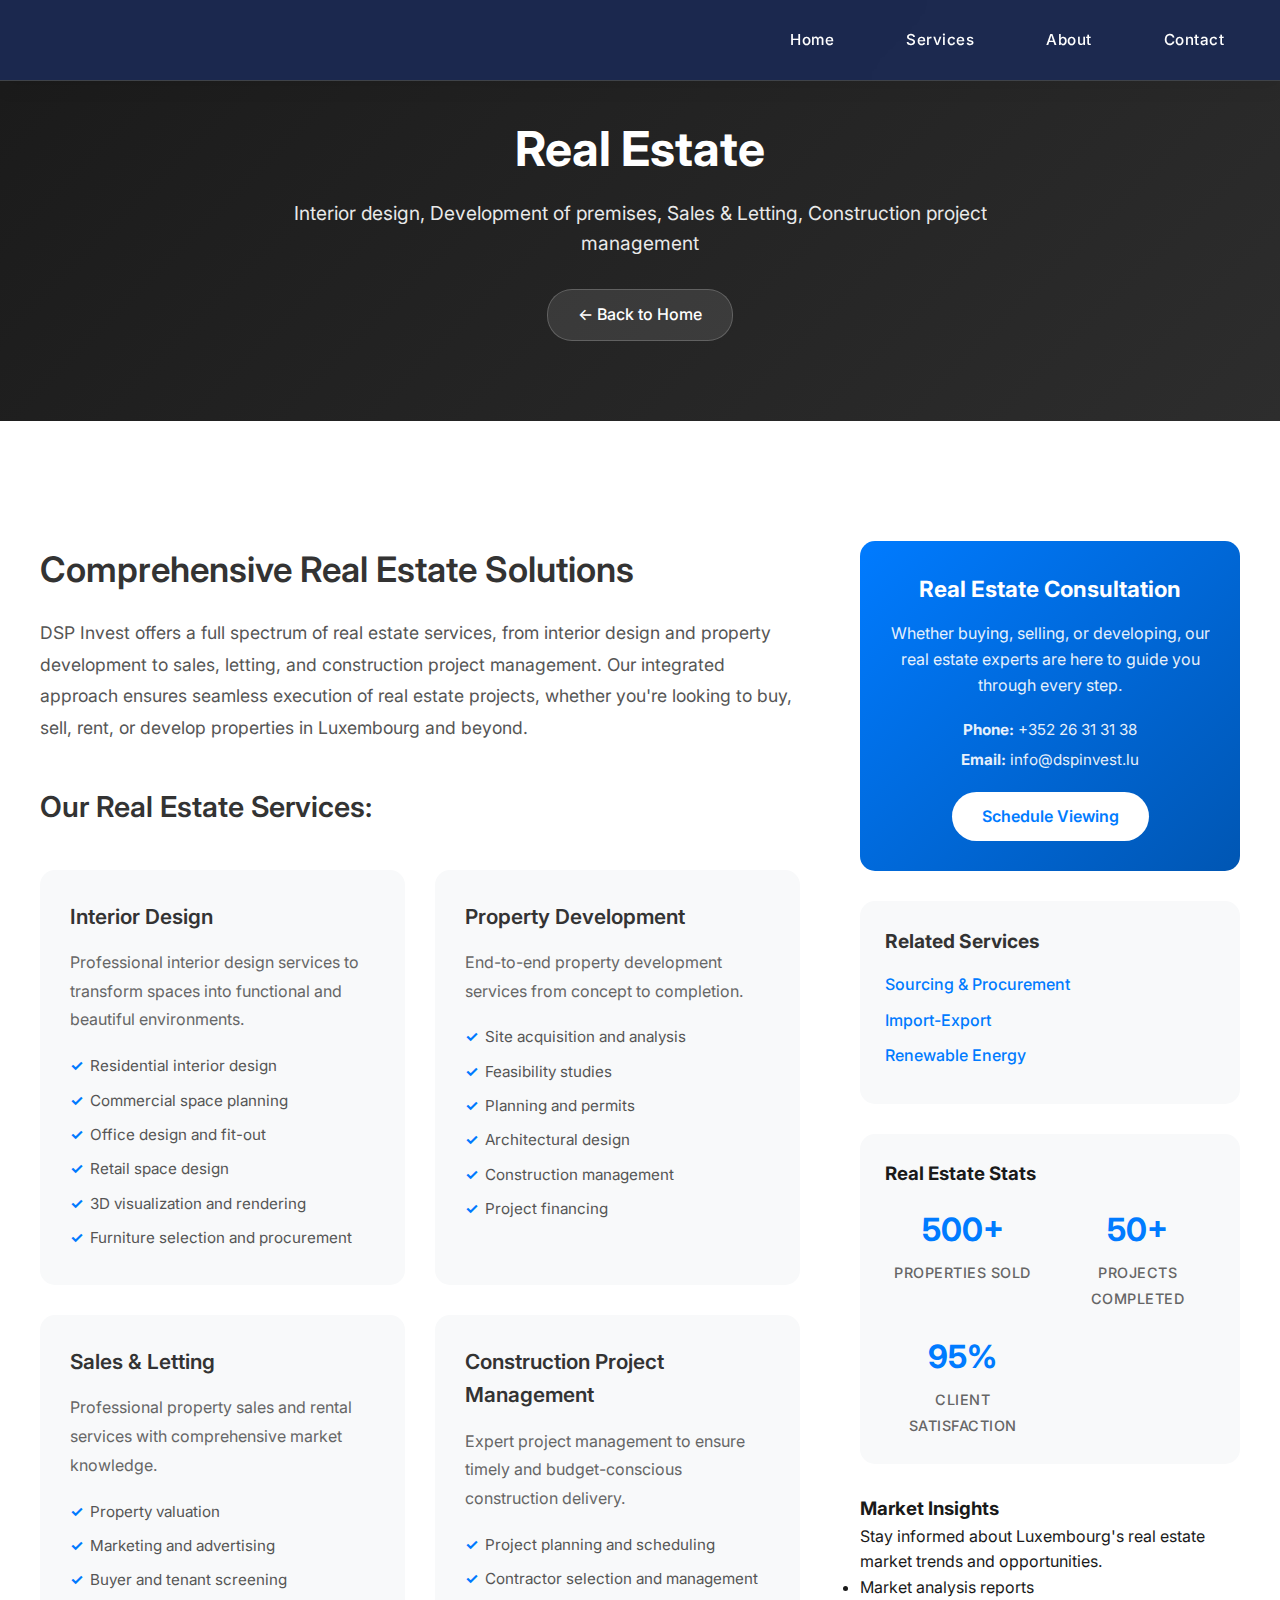
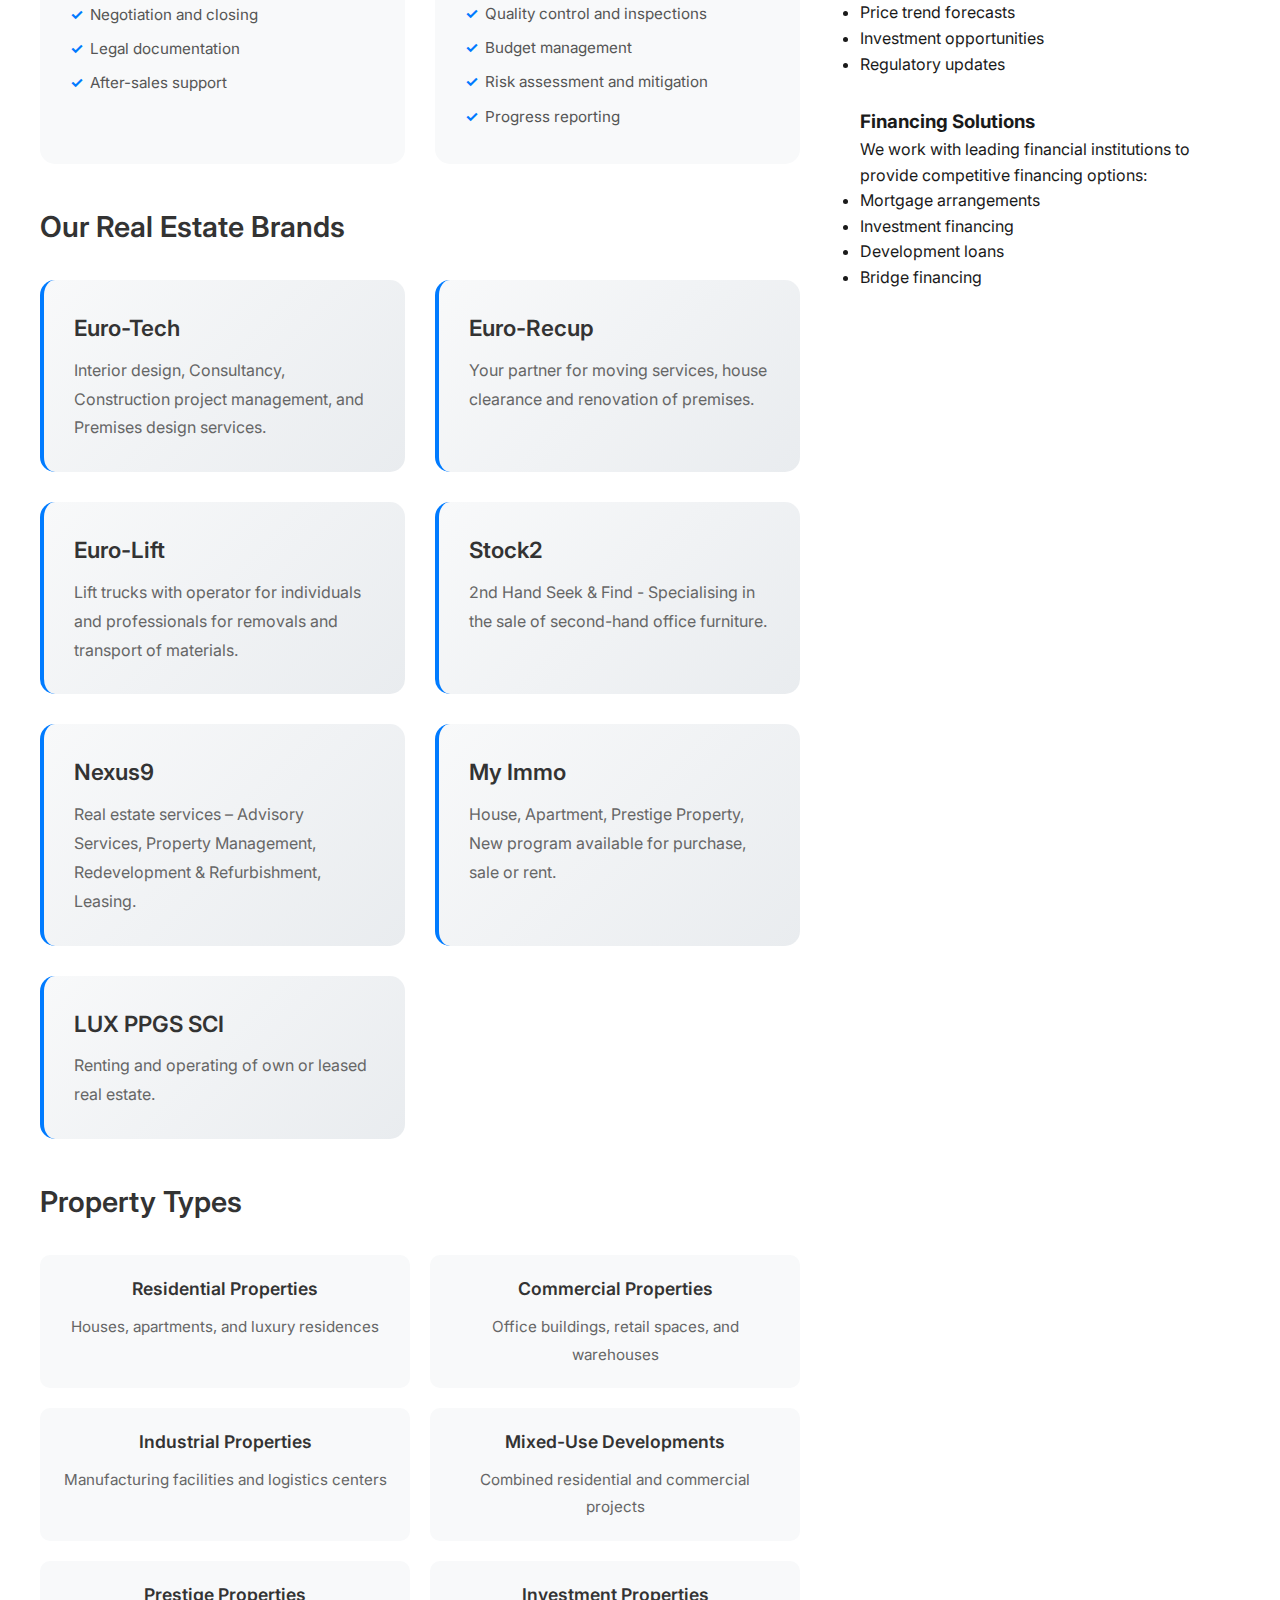
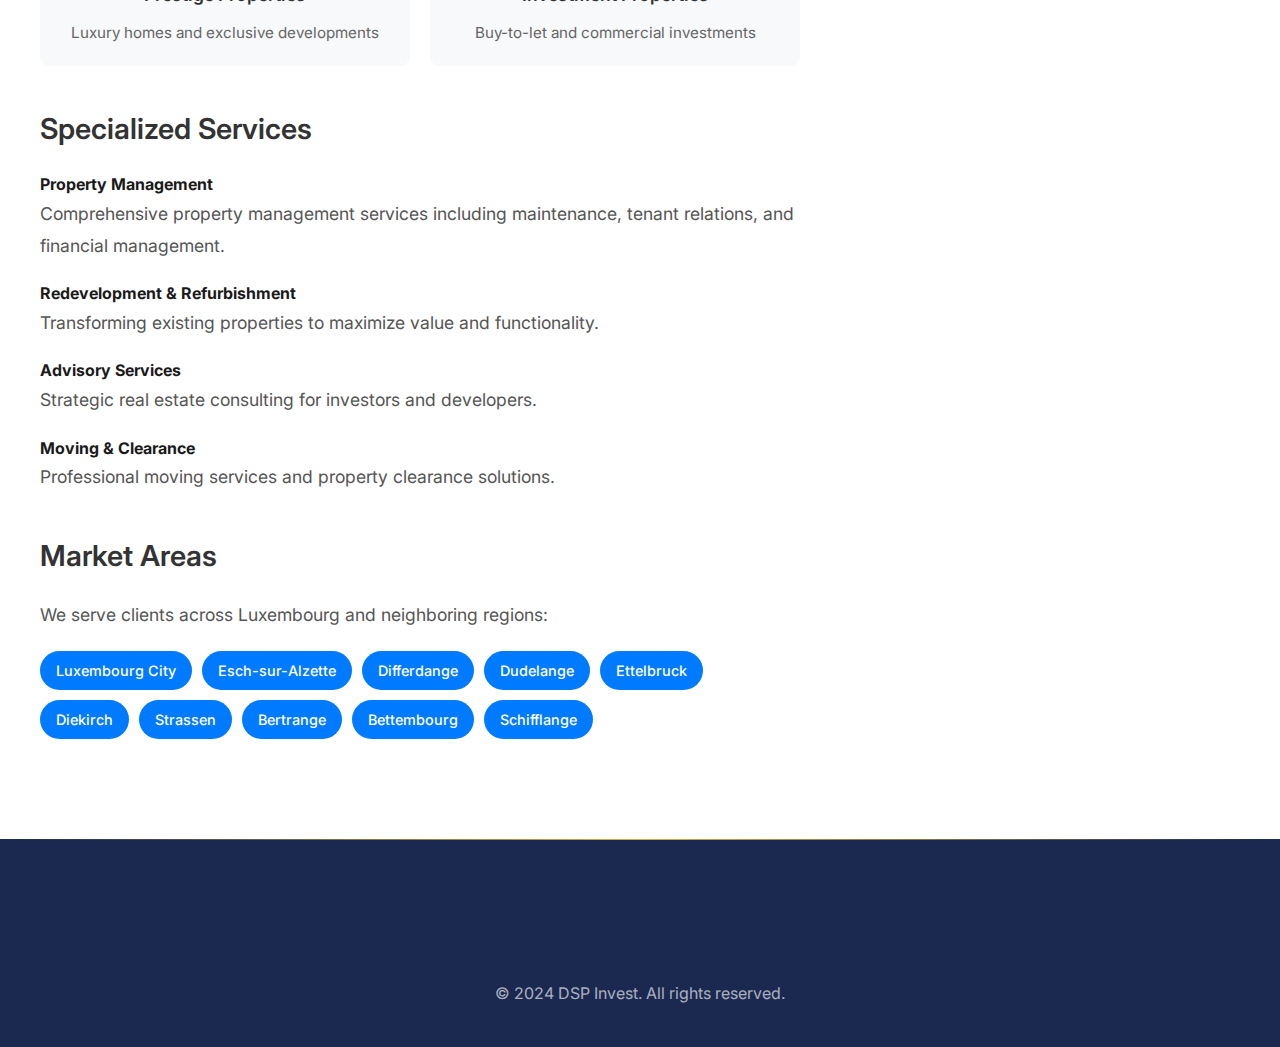
<file: pages/real-estate.html>
<!DOCTYPE html>
<html lang="en">
<head>
    <meta charset="UTF-8">
    <meta name="viewport" content="width=device-width, initial-scale=1.0">
    <title>Real Estate - DSP Invest</title>
    <link rel="stylesheet" href="../css/style.css">
    <link rel="preconnect" href="https://fonts.googleapis.com">
    <link rel="preconnect" href="https://fonts.gstatic.com" crossorigin>
    <link href="https://fonts.googleapis.com/css2?family=Inter:wght@300;400;500;600;700&display=swap" rel="stylesheet">
</head>
<body>
    <!-- Header -->
    <header class="header">
        <nav class="nav">
            <div class="nav-container">
                <div class="nav-logo">
                    <a href="../index.html">
                        <img src="../assets/images/log1.png" alt="DSP Invest Logo" class="logo">
                    </a>
                </div>
                <div class="nav-menu" id="nav-menu">
                    <a href="../index.html" class="nav-link">Home</a>
                    <a href="../index.html#services" class="nav-link">Services</a>
                    <a href="../index.html#about" class="nav-link">About</a>
                    <a href="../index.html#contact" class="nav-link">Contact</a>
                </div>
                <div class="nav-toggle" id="nav-toggle">
                    <span></span>
                    <span></span>
                    <span></span>
                </div>
            </div>
        </nav>
    </header>

    <!-- Hero Section -->
    <section class="page-hero">
        <div class="container">
            <div class="page-hero-content">
                <h1 class="page-title">Real Estate</h1>
                <p class="page-subtitle">Interior design, Development of premises, Sales & Letting, Construction project management</p>
                <a href="../index.html" class="btn-back">← Back to Home</a>
            </div>
        </div>
    </section>

    <!-- Content Section -->
    <section class="page-content">
        <div class="container">
            <div class="content-grid">
                <div class="content-main">
                    <h2>Comprehensive Real Estate Solutions</h2>
                    <p>
                        DSP Invest offers a full spectrum of real estate services, from interior design and property development 
                        to sales, letting, and construction project management. Our integrated approach ensures seamless execution 
                        of real estate projects, whether you're looking to buy, sell, rent, or develop properties in Luxembourg 
                        and beyond.
                    </p>

                    <h3>Our Real Estate Services:</h3>
                    <div class="service-categories">
                        <div class="category-item">
                            <h4>Interior Design</h4>
                            <p>Professional interior design services to transform spaces into functional and beautiful environments.</p>
                            <ul>
                                <li>Residential interior design</li>
                                <li>Commercial space planning</li>
                                <li>Office design and fit-out</li>
                                <li>Retail space design</li>
                                <li>3D visualization and rendering</li>
                                <li>Furniture selection and procurement</li>
                            </ul>
                        </div>

                        <div class="category-item">
                            <h4>Property Development</h4>
                            <p>End-to-end property development services from concept to completion.</p>
                            <ul>
                                <li>Site acquisition and analysis</li>
                                <li>Feasibility studies</li>
                                <li>Planning and permits</li>
                                <li>Architectural design</li>
                                <li>Construction management</li>
                                <li>Project financing</li>
                            </ul>
                        </div>

                        <div class="category-item">
                            <h4>Sales & Letting</h4>
                            <p>Professional property sales and rental services with comprehensive market knowledge.</p>
                            <ul>
                                <li>Property valuation</li>
                                <li>Marketing and advertising</li>
                                <li>Buyer and tenant screening</li>
                                <li>Negotiation and closing</li>
                                <li>Legal documentation</li>
                                <li>After-sales support</li>
                            </ul>
                        </div>

                        <div class="category-item">
                            <h4>Construction Project Management</h4>
                            <p>Expert project management to ensure timely and budget-conscious construction delivery.</p>
                            <ul>
                                <li>Project planning and scheduling</li>
                                <li>Contractor selection and management</li>
                                <li>Quality control and inspections</li>
                                <li>Budget management</li>
                                <li>Risk assessment and mitigation</li>
                                <li>Progress reporting</li>
                            </ul>
                        </div>
                    </div>

                    <h3>Our Real Estate Brands</h3>
                    <div class="realestate-brands">
                        <div class="brand-highlight">
                            <h4>Euro-Tech</h4>
                            <p>Interior design, Consultancy, Construction project management, and Premises design services.</p>
                        </div>
                        <div class="brand-highlight">
                            <h4>Euro-Recup</h4>
                            <p>Your partner for moving services, house clearance and renovation of premises.</p>
                        </div>
                        <div class="brand-highlight">
                            <h4>Euro-Lift</h4>
                            <p>Lift trucks with operator for individuals and professionals for removals and transport of materials.</p>
                        </div>
                        <div class="brand-highlight">
                            <h4>Stock2</h4>
                            <p>2nd Hand Seek & Find - Specialising in the sale of second-hand office furniture.</p>
                        </div>
                        <div class="brand-highlight">
                            <h4>Nexus9</h4>
                            <p>Real estate services – Advisory Services, Property Management, Redevelopment & Refurbishment, Leasing.</p>
                        </div>
                        <div class="brand-highlight">
                            <h4>My Immo</h4>
                            <p>House, Apartment, Prestige Property, New program available for purchase, sale or rent.</p>
                        </div>
                        <div class="brand-highlight">
                            <h4>LUX PPGS SCI</h4>
                            <p>Renting and operating of own or leased real estate.</p>
                        </div>
                    </div>

                    <h3>Property Types</h3>
                    <div class="property-types">
                        <div class="property-type">
                            <h4>Residential Properties</h4>
                            <p>Houses, apartments, and luxury residences</p>
                        </div>
                        <div class="property-type">
                            <h4>Commercial Properties</h4>
                            <p>Office buildings, retail spaces, and warehouses</p>
                        </div>
                        <div class="property-type">
                            <h4>Industrial Properties</h4>
                            <p>Manufacturing facilities and logistics centers</p>
                        </div>
                        <div class="property-type">
                            <h4>Mixed-Use Developments</h4>
                            <p>Combined residential and commercial projects</p>
                        </div>
                        <div class="property-type">
                            <h4>Prestige Properties</h4>
                            <p>Luxury homes and exclusive developments</p>
                        </div>
                        <div class="property-type">
                            <h4>Investment Properties</h4>
                            <p>Buy-to-let and commercial investments</p>
                        </div>
                    </div>

                    <h3>Specialized Services</h3>
                    <div class="specialized-services">
                        <div class="service-item">
                            <h4>Property Management</h4>
                            <p>Comprehensive property management services including maintenance, tenant relations, and financial management.</p>
                        </div>
                        <div class="service-item">
                            <h4>Redevelopment & Refurbishment</h4>
                            <p>Transforming existing properties to maximize value and functionality.</p>
                        </div>
                        <div class="service-item">
                            <h4>Advisory Services</h4>
                            <p>Strategic real estate consulting for investors and developers.</p>
                        </div>
                        <div class="service-item">
                            <h4>Moving & Clearance</h4>
                            <p>Professional moving services and property clearance solutions.</p>
                        </div>
                    </div>

                    <h3>Market Areas</h3>
                    <p>We serve clients across Luxembourg and neighboring regions:</p>
                    <div class="market-areas">
                        <span class="area-tag">Luxembourg City</span>
                        <span class="area-tag">Esch-sur-Alzette</span>
                        <span class="area-tag">Differdange</span>
                        <span class="area-tag">Dudelange</span>
                        <span class="area-tag">Ettelbruck</span>
                        <span class="area-tag">Diekirch</span>
                        <span class="area-tag">Strassen</span>
                        <span class="area-tag">Bertrange</span>
                        <span class="area-tag">Bettembourg</span>
                        <span class="area-tag">Schifflange</span>
                    </div>
                </div>

                <div class="content-sidebar">
                    <div class="contact-card">
                        <h3>Real Estate Consultation</h3>
                        <p>Whether buying, selling, or developing, our real estate experts are here to guide you through every step.</p>
                        <div class="contact-info">
                            <p><strong>Phone:</strong> +352 26 31 31 38</p>
                            <p><strong>Email:</strong> info@dspinvest.lu</p>
                        </div>
                        <a href="../index.html#contact" class="btn-contact">Schedule Viewing</a>
                    </div>

                    <div class="related-services">
                        <h3>Related Services</h3>
                        <ul>
                            <li><a href="sourcing.html">Sourcing & Procurement</a></li>
                            <li><a href="wholesale-partner-import-export.html">Import-Export</a></li>
                            <li><a href="renewable-energy.html">Renewable Energy</a></li>
                        </ul>
                    </div>

                    <div class="realestate-stats">
                        <h3>Real Estate Stats</h3>
                        <div class="impact-stats">
                            <div class="stat-item">
                                <span class="stat-number">500+</span>
                                <span class="stat-label">Properties Sold</span>
                            </div>
                            <div class="stat-item">
                                <span class="stat-number">50+</span>
                                <span class="stat-label">Projects Completed</span>
                            </div>
                            <div class="stat-item">
                                <span class="stat-number">95%</span>
                                <span class="stat-label">Client Satisfaction</span>
                            </div>
                        </div>
                    </div>

                    <div class="market-insights">
                        <h3>Market Insights</h3>
                        <p>Stay informed about Luxembourg's real estate market trends and opportunities.</p>
                        <ul>
                            <li>Market analysis reports</li>
                            <li>Price trend forecasts</li>
                            <li>Investment opportunities</li>
                            <li>Regulatory updates</li>
                        </ul>
                    </div>

                    <div class="financing-info">
                        <h3>Financing Solutions</h3>
                        <p>We work with leading financial institutions to provide competitive financing options:</p>
                        <ul>
                            <li>Mortgage arrangements</li>
                            <li>Investment financing</li>
                            <li>Development loans</li>
                            <li>Bridge financing</li>
                        </ul>
                    </div>
                </div>
            </div>
        </div>
    </section>

    <!-- Footer -->
    <footer class="footer">
        <div class="container">
            <div class="footer-content">
                <img src="../assets/images/log1.png" alt="DSP Invest Logo" class="footer-logo">
                <p>&copy; 2024 DSP Invest. All rights reserved.</p>
            </div>
        </div>
    </footer>

    <script src="../js/script.js"></script>
</body>
</html>
</file>
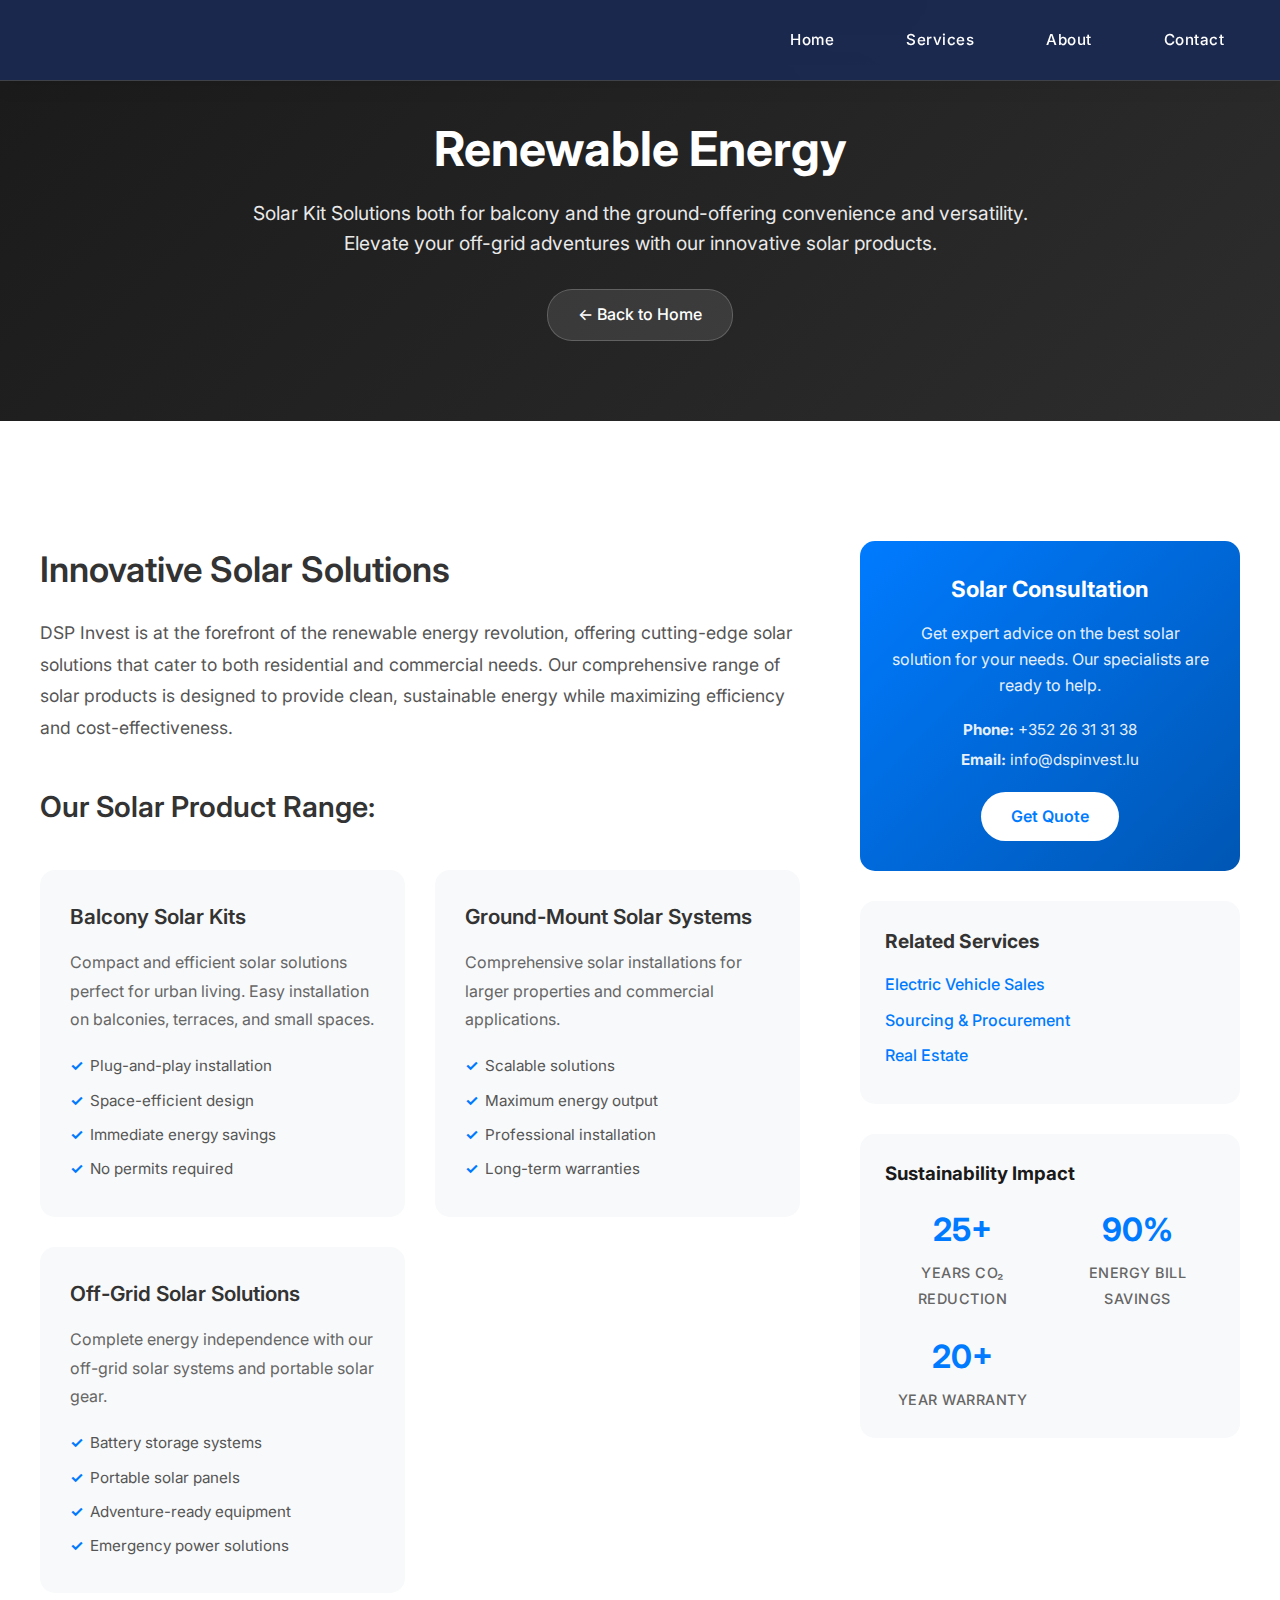
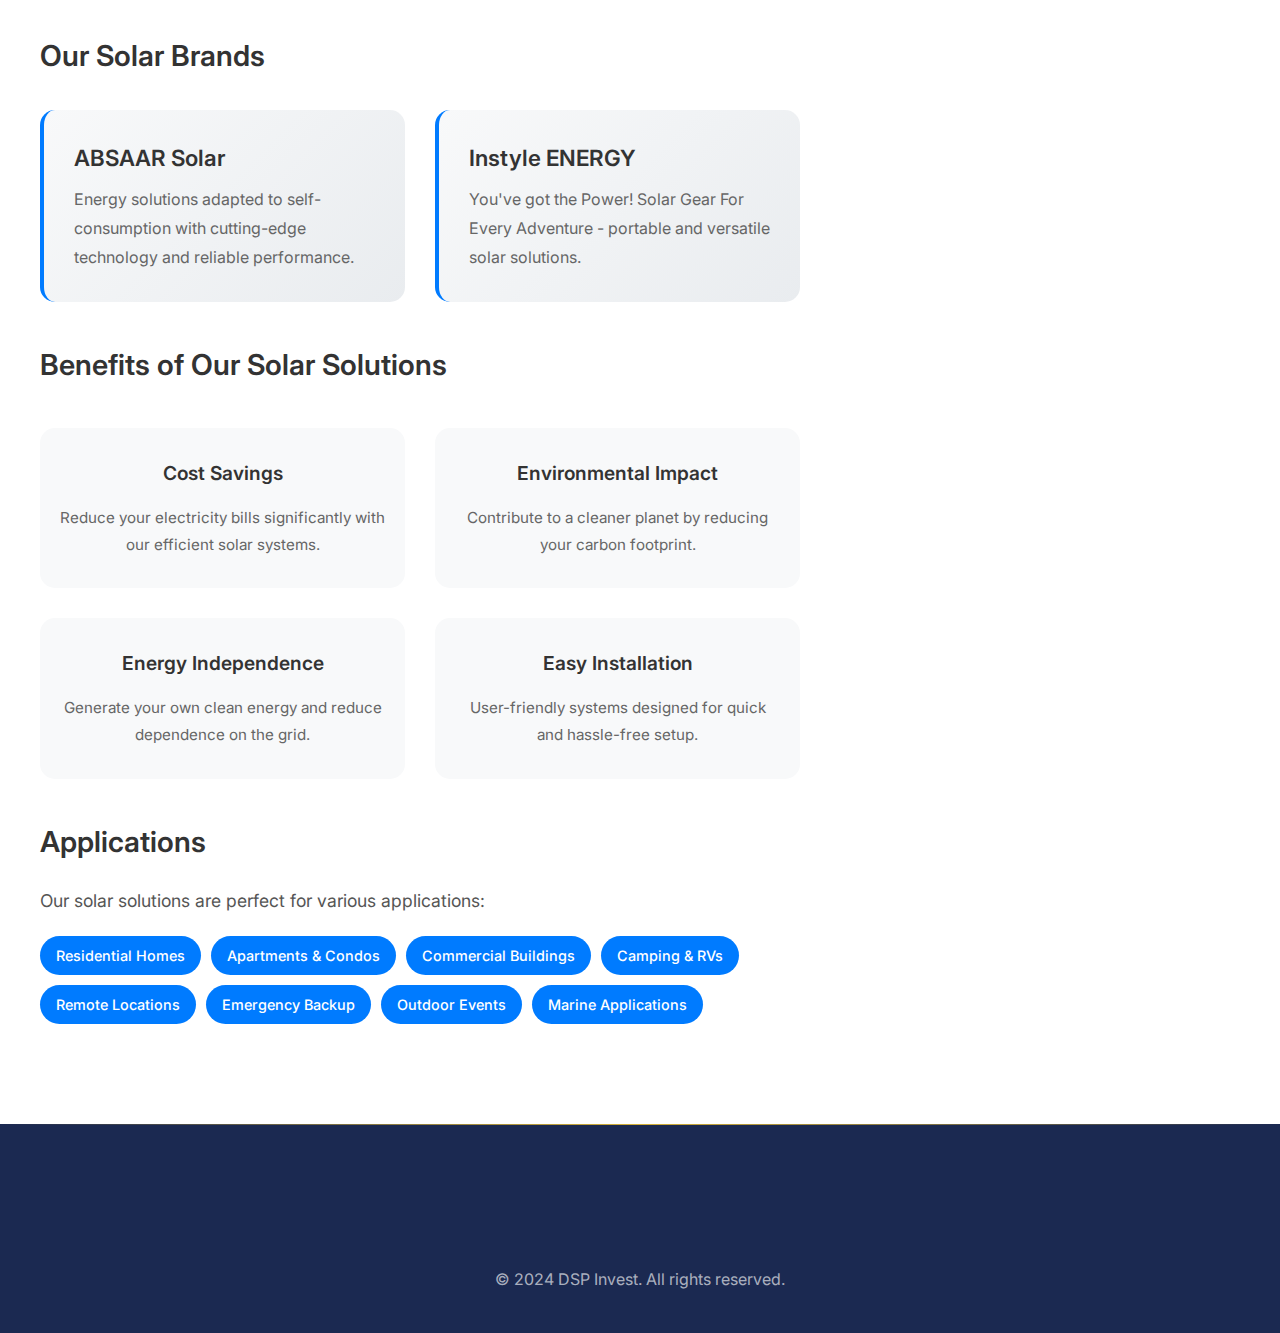
<file: pages/renewable-energy.html>
<!DOCTYPE html>
<html lang="en">
<head>
    <meta charset="UTF-8">
    <meta name="viewport" content="width=device-width, initial-scale=1.0">
    <title>Renewable Energy - DSP Invest</title>
    <link rel="stylesheet" href="../css/style.css">
    <link rel="preconnect" href="https://fonts.googleapis.com">
    <link rel="preconnect" href="https://fonts.gstatic.com" crossorigin>
    <link href="https://fonts.googleapis.com/css2?family=Inter:wght@300;400;500;600;700&display=swap" rel="stylesheet">
</head>
<body>
    <!-- Header -->
    <header class="header">
        <nav class="nav">
            <div class="nav-container">
                <div class="nav-logo">
                    <a href="../index.html">
                        <img src="../assets/images/log1.png" alt="DSP Invest Logo" class="logo">
                    </a>
                </div>
                <div class="nav-menu" id="nav-menu">
                    <a href="../index.html" class="nav-link">Home</a>
                    <a href="../index.html#services" class="nav-link">Services</a>
                    <a href="../index.html#about" class="nav-link">About</a>
                    <a href="../index.html#contact" class="nav-link">Contact</a>
                </div>
                <div class="nav-toggle" id="nav-toggle">
                    <span></span>
                    <span></span>
                    <span></span>
                </div>
            </div>
        </nav>
    </header>

    <!-- Hero Section -->
    <section class="page-hero">
        <div class="container">
            <div class="page-hero-content">
                <h1 class="page-title">Renewable Energy</h1>
                <p class="page-subtitle">Solar Kit Solutions both for balcony and the ground-offering convenience and versatility. Elevate your off-grid adventures with our innovative solar products.</p>
                <a href="../index.html" class="btn-back">← Back to Home</a>
            </div>
        </div>
    </section>

    <!-- Content Section -->
    <section class="page-content">
        <div class="container">
            <div class="content-grid">
                <div class="content-main">
                    <h2>Innovative Solar Solutions</h2>
                    <p>
                        DSP Invest is at the forefront of the renewable energy revolution, offering cutting-edge solar solutions 
                        that cater to both residential and commercial needs. Our comprehensive range of solar products is designed 
                        to provide clean, sustainable energy while maximizing efficiency and cost-effectiveness.
                    </p>

                    <h3>Our Solar Product Range:</h3>
                    <div class="product-categories">
                        <div class="category-item">
                            <h4>Balcony Solar Kits</h4>
                            <p>Compact and efficient solar solutions perfect for urban living. Easy installation on balconies, terraces, and small spaces.</p>
                            <ul>
                                <li>Plug-and-play installation</li>
                                <li>Space-efficient design</li>
                                <li>Immediate energy savings</li>
                                <li>No permits required</li>
                            </ul>
                        </div>

                        <div class="category-item">
                            <h4>Ground-Mount Solar Systems</h4>
                            <p>Comprehensive solar installations for larger properties and commercial applications.</p>
                            <ul>
                                <li>Scalable solutions</li>
                                <li>Maximum energy output</li>
                                <li>Professional installation</li>
                                <li>Long-term warranties</li>
                            </ul>
                        </div>

                        <div class="category-item">
                            <h4>Off-Grid Solar Solutions</h4>
                            <p>Complete energy independence with our off-grid solar systems and portable solar gear.</p>
                            <ul>
                                <li>Battery storage systems</li>
                                <li>Portable solar panels</li>
                                <li>Adventure-ready equipment</li>
                                <li>Emergency power solutions</li>
                            </ul>
                        </div>
                    </div>

                    <h3>Our Solar Brands</h3>
                    <div class="solar-brands">
                        <div class="brand-highlight">
                            <h4>ABSAAR Solar</h4>
                            <p>Energy solutions adapted to self-consumption with cutting-edge technology and reliable performance.</p>
                        </div>
                        <div class="brand-highlight">
                            <h4>Instyle ENERGY</h4>
                            <p>You've got the Power! Solar Gear For Every Adventure - portable and versatile solar solutions.</p>
                        </div>
                    </div>

                    <h3>Benefits of Our Solar Solutions</h3>
                    <div class="benefits-grid">
                        <div class="benefit-item">
                            <h4>Cost Savings</h4>
                            <p>Reduce your electricity bills significantly with our efficient solar systems.</p>
                        </div>
                        <div class="benefit-item">
                            <h4>Environmental Impact</h4>
                            <p>Contribute to a cleaner planet by reducing your carbon footprint.</p>
                        </div>
                        <div class="benefit-item">
                            <h4>Energy Independence</h4>
                            <p>Generate your own clean energy and reduce dependence on the grid.</p>
                        </div>
                        <div class="benefit-item">
                            <h4>Easy Installation</h4>
                            <p>User-friendly systems designed for quick and hassle-free setup.</p>
                        </div>
                    </div>

                    <h3>Applications</h3>
                    <p>Our solar solutions are perfect for various applications:</p>
                    <div class="applications-list">
                        <span class="application-tag">Residential Homes</span>
                        <span class="application-tag">Apartments & Condos</span>
                        <span class="application-tag">Commercial Buildings</span>
                        <span class="application-tag">Camping & RVs</span>
                        <span class="application-tag">Remote Locations</span>
                        <span class="application-tag">Emergency Backup</span>
                        <span class="application-tag">Outdoor Events</span>
                        <span class="application-tag">Marine Applications</span>
                    </div>
                </div>

                <div class="content-sidebar">
                    <div class="contact-card">
                        <h3>Solar Consultation</h3>
                        <p>Get expert advice on the best solar solution for your needs. Our specialists are ready to help.</p>
                        <div class="contact-info">
                            <p><strong>Phone:</strong> +352 26 31 31 38</p>
                            <p><strong>Email:</strong> info@dspinvest.lu</p>
                        </div>
                        <a href="../index.html#contact" class="btn-contact">Get Quote</a>
                    </div>

                    <div class="related-services">
                        <h3>Related Services</h3>
                        <ul>
                            <li><a href="electric-vehicle-sales.html">Electric Vehicle Sales</a></li>
                            <li><a href="sourcing.html">Sourcing & Procurement</a></li>
                            <li><a href="real-estate.html">Real Estate</a></li>
                        </ul>
                    </div>

                    <div class="sustainability-info">
                        <h3>Sustainability Impact</h3>
                        <div class="impact-stats">
                            <div class="stat-item">
                                <span class="stat-number">25+</span>
                                <span class="stat-label">Years CO₂ Reduction</span>
                            </div>
                            <div class="stat-item">
                                <span class="stat-number">90%</span>
                                <span class="stat-label">Energy Bill Savings</span>
                            </div>
                            <div class="stat-item">
                                <span class="stat-number">20+</span>
                                <span class="stat-label">Year Warranty</span>
                            </div>
                        </div>
                    </div>
                </div>
            </div>
        </div>
    </section>

    <!-- Footer -->
    <footer class="footer">
        <div class="container">
            <div class="footer-content">
                <img src="../assets/images/log1.png" alt="DSP Invest Logo" class="footer-logo">
                <p>&copy; 2024 DSP Invest. All rights reserved.</p>
            </div>
        </div>
    </footer>

    <script src="../js/script.js"></script>
</body>
</html>
</file>
<file: css/style.css>
/* Reset and Base Styles */
* {
    margin: 0;
    padding: 0;
    box-sizing: border-box;
}

html {
    scroll-behavior: smooth;
}

body {
    font-family: 'Inter', -apple-system, BlinkMacSystemFont, 'Segoe UI', Roboto, Oxygen, Ubuntu, Cantarell, sans-serif;
    line-height: 1.6;
    color: #1a1a1a;
    overflow-x: hidden;
    background: #ffffff;
}

.container {
    max-width: 1400px;
    margin: 0 auto;
    padding: 0 40px;
}

/* Professional Investment Company Color Palette */
:root {
    --primary-gold: #D4AF37;
    --primary-navy: #1B2951;
    --secondary-navy: #2C3E50;
    --accent-blue: #3498DB;
    --text-dark: #1a1a1a;
    --text-light: #6c757d;
    --background-light: #f8f9fa;
    --background-white: #ffffff;
    --border-light: #e9ecef;
    --shadow-light: rgba(0, 0, 0, 0.08);
    --shadow-medium: rgba(0, 0, 0, 0.15);
    --gradient-primary: linear-gradient(135deg, var(--primary-navy) 0%, var(--secondary-navy) 100%);
    --gradient-gold: linear-gradient(135deg, #D4AF37 0%, #B8941F 100%);
}

/* Header Styles */
.header {
    position: fixed;
    top: 0;
    left: 0;
    width: 100%;
    background: rgba(27, 41, 81, 0.95);
    backdrop-filter: blur(20px);
    z-index: 1000;
    transition: all 0.3s ease;
    border-bottom: 1px solid rgba(212, 175, 55, 0.2);
    box-shadow: 0 4px 20px var(--shadow-light);
}

.nav-container {
    max-width: 1400px;
    margin: 0 auto;
    padding: 0 40px;
    display: flex;
    justify-content: space-between;
    align-items: center;
    height: 80px;
}

.logo {
    height: 45px;
    width: auto;
    filter: brightness(1.1);
    transition: transform 0.3s ease;
}

.logo:hover {
    transform: scale(1.05);
}

.nav-menu {
    display: flex;
    gap: 40px;
    align-items: center;
}

.nav-link {
    color: white;
    text-decoration: none;
    font-weight: 500;
    font-size: 0.95rem;
    letter-spacing: 0.5px;
    transition: all 0.3s ease;
    position: relative;
    padding: 8px 16px;
    border-radius: 6px;
}

.nav-link:hover {
    color: var(--primary-gold);
    background: rgba(212, 175, 55, 0.1);
}

.nav-link::after {
    content: '';
    position: absolute;
    bottom: -2px;
    left: 50%;
    width: 0;
    height: 2px;
    background: var(--gradient-gold);
    transition: all 0.3s ease;
    transform: translateX(-50%);
}

.nav-link:hover::after {
    width: 80%;
}

.nav-toggle {
    display: none;
    flex-direction: column;
    cursor: pointer;
    padding: 8px;
    border-radius: 4px;
    transition: background 0.3s ease;
}

.nav-toggle:hover {
    background: rgba(212, 175, 55, 0.1);
}

.nav-toggle span {
    width: 25px;
    height: 3px;
    background: white;
    margin: 3px 0;
    transition: 0.3s;
    border-radius: 2px;
}

/* Hero Section */
.hero {
    position: relative;
    height: 100vh;
    overflow: hidden;
    display: flex;
    align-items: center;
    justify-content: center;
    
}

.hero-video {
    position: absolute;
    top: 0;
    left: 0;
    width: 100%;
    height: 100%;
    z-index: -2;
}

.hero-video video {
    width: 100%;
    height: 100%;
    object-fit: cover;
    opacity: 0.3;
}

.video-overlay {
    position: absolute;
    top: 0;
    left: 0;
    width: 100%;
    height: 100%;
    background: linear-gradient(135deg, 
        rgba(27, 41, 81, 0.8) 0%, 
        rgba(44, 62, 80, 0.7) 50%, 
        rgba(27, 41, 81, 0.9) 100%);
    z-index: -1;
}

.hero-content {
    text-align: center;
    color: white;
    max-width: 900px;
    padding: 0 40px;
    z-index: 1;
}

.hero-subtitle {
    font-size: 1.1rem;
    font-weight: 400;
    margin-bottom: 20px;
    letter-spacing: 3px;
    text-transform: uppercase;
    opacity: 0.9;
    color: rgba(255, 255, 255, 0.8);
}

.highlight {
    color: var(--primary-gold);
    font-weight: 600;
    text-shadow: 0 0 20px rgba(212, 175, 55, 0.3);
}

.hero-title {
    font-size: 4.5rem;
    font-weight: 700;
    margin-bottom: 30px;
    letter-spacing: 4px;
    background: linear-gradient(135deg, #ffffff 0%, var(--primary-gold) 100%);
    -webkit-background-clip: text;
    -webkit-text-fill-color: transparent;
    background-clip: text;
    text-shadow: 0 4px 20px rgba(0, 0, 0, 0.3);
    line-height: 1.1;
}

.hero-description {
    font-size: 1.2rem;
    line-height: 1.8;
    max-width: 700px;
    margin: 0 auto;
    opacity: 0.9;
    font-weight: 300;
    color: rgba(255, 255, 255, 0.9);
    text-shadow: 0 2px 10px rgba(0, 0, 0, 0.3);
}

/* Section Styles */
section {
    padding: 100px 0;
}

.section-title {
    font-size: 2.8rem;
    font-weight: 700;
    margin-bottom: 25px;
    text-align: center;
    color: var(--text-dark);
    letter-spacing: -0.5px;
    line-height: 1.2;
}

.section-title.white {
    color: white;
}

.section-subtitle {
    font-size: 1.4rem;
    font-weight: 400;
    margin-bottom: 20px;
    text-align: center;
    color: var(--primary-gold);
    letter-spacing: 0.5px;
    text-transform: uppercase;
    font-size: 0.95rem;
}

/* Welcome Section */
.welcome-section {
    background: linear-gradient(135deg, var(--background-white) 0%, var(--background-light) 100%);
    position: relative;
    overflow: hidden;
}

.welcome-section::before {
    content: '';
    position: absolute;
    top: 0;
    left: 0;
    right: 0;
    height: 1px;
    background: linear-gradient(90deg, transparent 0%, var(--primary-gold) 50%, transparent 100%);
}

.welcome-section::after {
    content: '';
    position: absolute;
    top: 50%;
    left: -50%;
    width: 200%;
    height: 200%;
    background: radial-gradient(circle, rgba(212, 175, 55, 0.03) 0%, transparent 70%);
    transform: translateY(-50%);
    z-index: 0;
}

.welcome-header {
    text-align: center;
    margin-bottom: 80px;
    position: relative;
    z-index: 1;
}

.welcome-badge {
    display: inline-block;
    padding: 12px 24px;
    background: var(--gradient-gold);
    color: var(--primary-navy);
    font-size: 0.9rem;
    font-weight: 600;
    text-transform: uppercase;
    letter-spacing: 1px;
    border-radius: 30px;
    margin-bottom: 20px;
    box-shadow: 0 4px 15px rgba(212, 175, 55, 0.3);
}

.section-description {
    font-size: 1.3rem;
    color: var(--text-light);
    font-weight: 400;
    margin-top: 15px;
    max-width: 600px;
    margin-left: auto;
    margin-right: auto;
}

.welcome-main {
    display: grid;
    grid-template-columns: 2fr 1fr;
    gap: 80px;
    align-items: start;
    margin-top: 60px;
    position: relative;
    z-index: 1;
}

.welcome-intro {
    margin-bottom: 50px;
}

.welcome-subtitle {
    font-size: 1.8rem;
    font-weight: 600;
    color: var(--primary-navy);
    margin-bottom: 25px;
    position: relative;
}

.welcome-subtitle::after {
    content: '';
    position: absolute;
    bottom: -10px;
    left: 0;
    width: 60px;
    height: 3px;
    background: var(--gradient-gold);
    border-radius: 2px;
}

.welcome-description {
    font-size: 1.2rem;
    line-height: 1.9;
    color: var(--text-light);
    font-weight: 400;
    margin-bottom: 30px;
}

.welcome-features {
    display: flex;
    flex-direction: column;
    gap: 30px;
}

.feature-item {
    display: flex;
    align-items: flex-start;
    gap: 20px;
    padding: 25px;
    background: var(--background-white);
    border-radius: 15px;
    box-shadow: 0 5px 20px var(--shadow-light);
    border: 1px solid var(--border-light);
    transition: all 0.3s ease;
}

.feature-item:hover {
    transform: translateY(-5px);
    box-shadow: 0 15px 35px var(--shadow-medium);
    border-color: var(--primary-gold);
}

.feature-icon {
    flex-shrink: 0;
    width: 50px;
    height: 50px;
    display: flex;
    align-items: center;
    justify-content: center;
    background: rgba(212, 175, 55, 0.1);
    border-radius: 12px;
    transition: all 0.3s ease;
}

.feature-item:hover .feature-icon {
    background: var(--gradient-gold);
    transform: scale(1.1);
}

.feature-item:hover .feature-icon svg path {
    stroke: white;
}

.feature-content h4 {
    font-size: 1.3rem;
    font-weight: 600;
    color: var(--text-dark);
    margin-bottom: 8px;
}

.feature-content p {
    font-size: 1rem;
    line-height: 1.6;
    color: var(--text-light);
    margin: 0;
}

.welcome-highlight {
    position: sticky;
    top: 120px;
}

.highlight-card {
    background: var(--background-white);
    border-radius: 25px;
    overflow: hidden;
    box-shadow: 0 15px 40px var(--shadow-medium);
    border: 1px solid var(--border-light);
    transition: all 0.4s ease;
}

.highlight-card:hover {
    transform: translateY(-10px);
    box-shadow: 0 25px 50px rgba(0, 0, 0, 0.15);
}

.highlight-image {
    position: relative;
    overflow: hidden;
}

.highlight-image img {
    width: 100%;
    height: 250px;
    object-fit: cover;
    transition: transform 0.4s ease;
}

.highlight-card:hover .highlight-image img {
    transform: scale(1.05);
}

.image-overlay {
    position: absolute;
    top: 15px;
    right: 15px;
    background: rgba(27, 41, 81, 0.9);
    color: white;
    padding: 8px 16px;
    border-radius: 20px;
    font-size: 0.85rem;
    font-weight: 500;
    backdrop-filter: blur(10px);
}

.highlight-content {
    padding: 30px;
}

.highlight-quote {
    font-size: 1.2rem;
    font-style: italic;
    color: var(--text-dark);
    line-height: 1.6;
    margin-bottom: 15px;
    position: relative;
    padding-left: 20px;
}

.highlight-quote::before {
    content: '"';
    position: absolute;
    left: 0;
    top: -5px;
    font-size: 2rem;
    color: var(--primary-gold);
    font-weight: bold;
}

.highlight-author {
    display: block;
    font-size: 0.95rem;
    color: var(--text-light);
    font-weight: 500;
    margin-bottom: 25px;
}

.highlight-stats {
    display: grid;
    grid-template-columns: repeat(3, 1fr);
    gap: 15px;
    padding-top: 20px;
    border-top: 1px solid var(--border-light);
}

.stat {
    text-align: center;
}

.stat-number {
    display: block;
    font-size: 1.5rem;
    font-weight: 700;
    color: var(--primary-gold);
    margin-bottom: 5px;
}

.stat-label {
    font-size: 0.8rem;
    color: var(--text-light);
    text-transform: uppercase;
    letter-spacing: 0.5px;
}

/* Responsive Design for Welcome Section */
@media (max-width: 1024px) {
    .welcome-main {
        grid-template-columns: 1fr;
        gap: 60px;
    }
    
    .welcome-highlight {
        position: relative;
        top: auto;
        max-width: 500px;
        margin: 0 auto;
    }
}

@media (max-width: 768px) {
    .welcome-header {
        margin-bottom: 60px;
    }
    
    .welcome-badge {
        font-size: 0.8rem;
        padding: 10px 20px;
    }
    
    .section-description {
        font-size: 1.1rem;
    }
    
    .welcome-subtitle {
        font-size: 1.5rem;
    }
    
    .welcome-description {
        font-size: 1.1rem;
    }
    
    .feature-item {
        padding: 20px;
    }
    
    .highlight-stats {
        grid-template-columns: 1fr;
        gap: 10px;
    }
}

@media (max-width: 480px) {
    .welcome-section {
        padding: 60px 0;
    }
    
    .welcome-main {
        gap: 40px;
    }
    
    .feature-item {
        flex-direction: column;
        text-align: center;
    }
    
    .highlight-card {
        margin: 0 -20px;
    }
}

/* Our Offer Section */
.offer-section {
    background: var(--gradient-primary);
    color: white;
    position: relative;
    overflow: hidden;
}

.offer-section::before {
    content: '';
    position: absolute;
    top: 0;
    left: 0;
    right: 0;
    bottom: 0;
    background: url('data:image/svg+xml,<svg xmlns="http://www.w3.org/2000/svg" viewBox="0 0 100 100"><defs><pattern id="grain" width="100" height="100" patternUnits="userSpaceOnUse"><circle cx="25" cy="25" r="1" fill="rgba(255,255,255,0.02)"/><circle cx="75" cy="75" r="1" fill="rgba(255,255,255,0.02)"/><circle cx="50" cy="10" r="1" fill="rgba(255,255,255,0.02)"/><circle cx="10" cy="60" r="1" fill="rgba(255,255,255,0.02)"/><circle cx="90" cy="40" r="1" fill="rgba(255,255,255,0.02)"/></pattern></defs><rect width="100" height="100" fill="url(%23grain)"/></svg>');
    opacity: 0.3;
    z-index: 0;
}

.offer-section .container {
    position: relative;
    z-index: 1;
}

.offer-description {
    font-size: 1.2rem;
    line-height: 1.8;
    text-align: center;
    max-width: 1000px;
    margin: 0 auto 80px;
    opacity: 0.95;
    font-weight: 300;
    color: rgba(255, 255, 255, 0.9);
}

.services-grid {
    display: grid;
    grid-template-columns: repeat(auto-fit, minmax(380px, 1fr));
    gap: 40px;
    margin-top: 60px;
}

.service-card {
    background: rgba(255, 255, 255, 0.08);
    backdrop-filter: blur(20px);
    padding: 45px 35px;
    border-radius: 20px;
    text-align: center;
    transition: all 0.4s ease;
    border: 1px solid rgba(212, 175, 55, 0.2);
    position: relative;
    overflow: hidden;
}

.service-card::before {
    content: '';
    position: absolute;
    top: 0;
    left: 0;
    right: 0;
    height: 3px;
    background: var(--gradient-gold);
    transform: scaleX(0);
    transition: transform 0.4s ease;
}

.service-card:hover::before {
    transform: scaleX(1);
}

.service-card:hover {
    transform: translateY(-15px);
    box-shadow: 0 25px 50px rgba(0, 0, 0, 0.4);
    background: rgba(255, 255, 255, 0.12);
    border-color: var(--primary-gold);
}

.service-card h3 {
    font-size: 1.5rem;
    font-weight: 600;
    margin-bottom: 20px;
    color: white;
    line-height: 1.3;
}

.service-card p {
    font-size: 1.05rem;
    line-height: 1.7;
    margin-bottom: 30px;
    opacity: 0.9;
    color: rgba(255, 255, 255, 0.85);
}

.btn-details {
    display: inline-block;
    padding: 14px 35px;
    background: var(--gradient-gold);
    color: var(--primary-navy);
    text-decoration: none;
    border-radius: 30px;
    font-weight: 600;
    transition: all 0.3s ease;
    text-transform: uppercase;
    letter-spacing: 1px;
    font-size: 0.9rem;
    box-shadow: 0 8px 20px rgba(212, 175, 55, 0.3);
}

.btn-details:hover {
    background: linear-gradient(135deg, #B8941F 0%, #D4AF37 100%);
    transform: translateY(-3px);
    box-shadow: 0 12px 25px rgba(212, 175, 55, 0.4);
    color: white;
}

/* About Section */
.about-section {
    background: var(--background-light);
    position: relative;
}

.about-section::before {
    content: '';
    position: absolute;
    top: 0;
    left: 0;
    right: 0;
    height: 1px;
    background: linear-gradient(90deg, transparent 0%, var(--primary-gold) 50%, transparent 100%);
}

.about-grid {
    display: grid;
    grid-template-columns: 1fr 1fr;
    gap: 80px;
    margin-top: 60px;
    align-items: center;
}

.about-text p {
    font-size: 1.15rem;
    line-height: 1.8;
    color: var(--text-light);
    margin-bottom: 25px;
    font-weight: 400;
}

.about-image {
    width: 100%;
    border-radius: 20px;
    margin-top: 30px;
    box-shadow: 0 15px 40px var(--shadow-medium);
    transition: transform 0.3s ease;
}

.about-image:hover {
    transform: translateY(-8px);
}

/* Promise Section */
.promise-section {
    background: var(--background-white);
    position: relative;
}

.promise-section::before {
    content: '';
    position: absolute;
    top: 0;
    left: 0;
    right: 0;
    height: 1px;
    background: linear-gradient(90deg, transparent 0%, var(--primary-gold) 50%, transparent 100%);
}

.promise-section p {
    font-size: 1.2rem;
    line-height: 1.8;
    color: var(--text-light);
    max-width: 1000px;
    margin: 0 auto 30px;
    text-align: center;
    font-weight: 400;
}

/* Brands Section */
.brands-section {
    background: var(--background-light);
    position: relative;
}

.brands-section::before {
    content: '';
    position: absolute;
    top: 0;
    left: 0;
    right: 0;
    height: 1px;
    background: linear-gradient(90deg, transparent 0%, var(--primary-gold) 50%, transparent 100%);
}

.brands-description {
    font-size: 1.2rem;
    line-height: 1.8;
    color: var(--text-light);
    text-align: center;
    max-width: 1000px;
    margin: 0 auto 80px;
    font-weight: 400;
}

.brands-grid {
    display: grid;
    grid-template-columns: repeat(auto-fit, minmax(320px, 1fr));
    gap: 50px;
    margin-top: 60px;
}

.brand-item {
    text-align: center;
    padding: 40px 30px;
    border-radius: 20px;
    transition: all 0.4s ease;
    background: var(--background-white);
    border: 1px solid var(--border-light);
    box-shadow: 0 8px 25px var(--shadow-light);
    position: relative;
    overflow: hidden;
}

.brand-item::before {
    content: '';
    position: absolute;
    top: 0;
    left: 0;
    right: 0;
    height: 3px;
    background: var(--gradient-gold);
    transform: scaleX(0);
    transition: transform 0.4s ease;
}

.brand-item:hover::before {
    transform: scaleX(1);
}

.brand-item:hover {
    transform: translateY(-10px);
    box-shadow: 0 20px 40px var(--shadow-medium);
    border-color: var(--primary-gold);
}

.brand-item img {
    width: 100%;
    max-width: 180px;
    height: 90px;
    object-fit: contain;
    margin-bottom: 25px;
    transition: transform 0.3s ease;
}

.brand-item:hover img {
    transform: scale(1.05);
}

.brand-item h4 {
    font-size: 1.3rem;
    font-weight: 600;
    margin-bottom: 12px;
    color: var(--text-dark);
}

.brand-item p {
    font-size: 1rem;
    color: var(--text-light);
    line-height: 1.6;
    font-weight: 400;
}

/* Customers Section */
.customers-section {
    background: var(--background-white);
    position: relative;
}

.customers-section::before {
    content: '';
    position: absolute;
    top: 0;
    left: 0;
    right: 0;
    height: 1px;
    background: linear-gradient(90deg, transparent 0%, var(--primary-gold) 50%, transparent 100%);
}

.customers-section p {
    font-size: 1.2rem;
    line-height: 1.8;
    color: var(--text-light);
    text-align: center;
    max-width: 1000px;
    margin: 0 auto 80px;
    font-weight: 400;
}

.customers-grid {
    display: grid;
    grid-template-columns: repeat(auto-fit, minmax(220px, 1fr));
    gap: 40px;
    margin-top: 60px;
}

.customers-grid img {
    width: 100%;
    height: 90px;
    object-fit: contain;
    background: var(--background-white);
    padding: 20px;
    border-radius: 15px;
    transition: all 0.3s ease;
    border: 1px solid var(--border-light);
    box-shadow: 0 5px 15px var(--shadow-light);
}

.customers-grid img:hover {
    transform: translateY(-5px) scale(1.02);
    box-shadow: 0 15px 30px var(--shadow-medium);
    border-color: var(--primary-gold);
}

.view-all-container {
    text-align: center;
    margin-top: 60px;
}

.btn-view-all {
    display: inline-block;
    padding: 16px 45px;
    background: var(--gradient-gold);
    color: var(--primary-navy);
    text-decoration: none;
    border-radius: 30px;
    font-weight: 600;
    transition: all 0.3s ease;
    text-transform: uppercase;
    letter-spacing: 1px;
    font-size: 0.95rem;
    box-shadow: 0 8px 20px rgba(212, 175, 55, 0.3);
}

.btn-view-all:hover {
    background: linear-gradient(135deg, #B8941F 0%, #D4AF37 100%);
    transform: translateY(-3px);
    box-shadow: 0 12px 25px rgba(212, 175, 55, 0.4);
    color: white;
}

/* Contact Section */
.contact-section {
    background: var(--gradient-primary);
    color: white;
    position: relative;
    overflow: hidden;
}

.contact-section::before {
    content: '';
    position: absolute;
    top: 0;
    left: 0;
    right: 0;
    bottom: 0;
    background: url('data:image/svg+xml,<svg xmlns="http://www.w3.org/2000/svg" viewBox="0 0 100 100"><defs><pattern id="grain" width="100" height="100" patternUnits="userSpaceOnUse"><circle cx="25" cy="25" r="1" fill="rgba(255,255,255,0.02)"/><circle cx="75" cy="75" r="1" fill="rgba(255,255,255,0.02)"/><circle cx="50" cy="10" r="1" fill="rgba(255,255,255,0.02)"/><circle cx="10" cy="60" r="1" fill="rgba(255,255,255,0.02)"/><circle cx="90" cy="40" r="1" fill="rgba(255,255,255,0.02)"/></pattern></defs><rect width="100" height="100" fill="url(%23grain)"/></svg>');
    opacity: 0.3;
    z-index: 0;
}

.contact-section .container {
    position: relative;
    z-index: 1;
}

.contact-grid {
    display: grid;
    grid-template-columns: repeat(auto-fit, minmax(350px, 1fr));
    gap: 50px;
    margin-top: 60px;
}

.contact-item {
    text-align: center;
    padding: 50px 40px;
    background: rgba(255, 255, 255, 0.08);
    backdrop-filter: blur(20px);
    border-radius: 20px;
    border: 1px solid rgba(212, 175, 55, 0.2);
    transition: all 0.3s ease;
}

.contact-item:hover {
    transform: translateY(-8px);
    background: rgba(255, 255, 255, 0.12);
    border-color: var(--primary-gold);
    box-shadow: 0 20px 40px rgba(0, 0, 0, 0.3);
}

.contact-item h3 {
    font-size: 1.4rem;
    font-weight: 600;
    margin-bottom: 20px;
    color: var(--primary-gold);
    text-transform: uppercase;
    letter-spacing: 1px;
}

.contact-item p {
    font-size: 1.1rem;
    line-height: 1.7;
    color: rgba(255, 255, 255, 0.9);
    font-weight: 400;
}

/* Footer */
.footer {
    background: var(--primary-navy);
    color: white;
    padding: 60px 0 40px;
    position: relative;
}

.footer::before {
    content: '';
    position: absolute;
    top: 0;
    left: 0;
    right: 0;
    height: 1px;
    background: linear-gradient(90deg, transparent 0%, var(--primary-gold) 50%, transparent 100%);
}

.footer-content {
    text-align: center;
}

.footer-logo {
    height: 50px;
    margin-bottom: 25px;
    filter: brightness(1.1);
    transition: transform 0.3s ease;
}

.footer-logo:hover {
    transform: scale(1.05);
}

.footer p {
    font-size: 1rem;
    opacity: 0.8;
    color: rgba(255, 255, 255, 0.8);
    font-weight: 400;
}

/* Responsive Design */
@media (max-width: 768px) {
    .nav-menu {
        position: fixed;
        top: 70px;
        left: -100%;
        width: 100%;
        height: calc(100vh - 70px);
        background: rgba(0, 0, 0, 0.95);
        flex-direction: column;
        justify-content: center;
        align-items: center;
        transition: left 0.3s ease;
    }

    .nav-menu.active {
        left: 0;
    }

    .nav-toggle {
        display: flex;
    }

    .hero-title {
        font-size: 2.5rem;
    }

    .hero-subtitle {
        font-size: 1rem;
    }

    .hero-description {
        font-size: 1rem;
    }

    .section-title {
        font-size: 2rem;
    }

    .welcome-content {
        grid-template-columns: 1fr;
        gap: 40px;
    }

    .about-grid {
        grid-template-columns: 1fr;
        gap: 40px;
    }

    .services-grid {
        grid-template-columns: 1fr;
    }

    .brands-grid {
        grid-template-columns: repeat(auto-fit, minmax(250px, 1fr));
    }

    .customers-grid {
        grid-template-columns: repeat(auto-fit, minmax(150px, 1fr));
    }

    .contact-grid {
        grid-template-columns: 1fr;
    }

    section {
        padding: 60px 0;
    }
}

@media (max-width: 480px) {
    .hero-title {
        font-size: 2rem;
    }

    .section-title {
        font-size: 1.8rem;
    }

    .service-card {
        padding: 30px 20px;
    }

    .brands-grid {
        grid-template-columns: 1fr;
    }

    .customers-grid {
        grid-template-columns: repeat(2, 1fr);
    }
}

/* Page Hero Styles */

.page-hero {
    background: linear-gradient(135deg, #1a1a1a 0%, #2d2d2d 100%);
    color: white;
    padding: 120px 0 80px;
    text-align: center;
}

.page-hero-about {
    position: relative;
    padding: 120px 0 80px;
    text-align: center;
    color: white;
    overflow: hidden;
}

/* Video in background */
.hero-video {
    position: absolute;
    top: 0;
    left: 0;
    width: 100%;
    height: 100%;
    object-fit: cover;
    z-index: -2; /* behind everything */
}

/* Gradient overlay */
.hero-overlay {
    position: absolute;
    top: 0;
    left: 0;
    width: 100%;
    height: 100%;
    background: linear-gradient(135deg, #1a1a1a 0%, #2d2d2d 100%);
    opacity: 0.6; /* adjust for brightness */
    z-index: -1;
}

/* Content stays above video */
.page-hero-content {
    position: relative;
    z-index: 1;
}


.page-hero-content {
    max-width: 800px;
    margin: 0 auto;
}

.page-title {
    font-size: 3rem;
    font-weight: 700;
    margin-bottom: 20px;
    line-height: 1.2;
}

.page-subtitle {
    font-size: 1.2rem;
    line-height: 1.6;
    opacity: 0.9;
    margin-bottom: 30px;
}

.btn-back {
    display: inline-block;
    padding: 12px 30px;
    background: rgba(255, 255, 255, 0.1);
    color: white;
    text-decoration: none;
    border-radius: 25px;
    font-weight: 500;
    transition: all 0.3s ease;
    border: 1px solid rgba(255, 255, 255, 0.2);
}

.btn-back:hover {
    background: rgba(255, 255, 255, 0.2);
    transform: translateY(-2px);
}

/* Page Content Styles */
.page-content {
    padding: 80px 0;
    background: white;
}

.content-grid {
    display: grid;
    grid-template-columns: 2fr 1fr;
    gap: 60px;
    margin-top: 40px;
}

.content-main h2 {
    font-size: 2.2rem;
    font-weight: 600;
    margin-bottom: 20px;
    color: #333;
}

.content-main h3 {
    font-size: 1.8rem;
    font-weight: 600;
    margin: 40px 0 20px;
    color: #333;
}

.content-main p {
    font-size: 1.1rem;
    line-height: 1.8;
    color: #555;
    margin-bottom: 20px;
}

/* Service Categories */
.service-categories, .product-categories {
    display: grid;
    grid-template-columns: repeat(auto-fit, minmax(300px, 1fr));
    gap: 30px;
    margin: 40px 0;
}

.category-item {
    background: #f8f9fa;
    padding: 30px;
    border-radius: 15px;
    transition: transform 0.3s ease, box-shadow 0.3s ease;
}

.category-item:hover {
    transform: translateY(-5px);
    box-shadow: 0 15px 30px rgba(0, 0, 0, 0.1);
}

.category-item h4 {
    font-size: 1.3rem;
    font-weight: 600;
    margin-bottom: 15px;
    color: #333;
}

.category-item p {
    font-size: 1rem;
    color: #666;
    margin-bottom: 15px;
}

.category-item ul {
    list-style: none;
    padding: 0;
}

.category-item li {
    font-size: 0.95rem;
    color: #555;
    padding: 5px 0;
    position: relative;
    padding-left: 20px;
}

.category-item li::before {
    content: '✓';
    color: #007bff;
    font-weight: bold;
    position: absolute;
    left: 0;
}

/* Service List */
.service-list {
    list-style: none;
    padding: 0;
    margin: 20px 0;
}

.service-list li {
    font-size: 1rem;
    color: #555;
    padding: 10px 0;
    border-bottom: 1px solid #eee;
    position: relative;
    padding-left: 25px;
}

.service-list li::before {
    content: '→';
    color: #007bff;
    font-weight: bold;
    position: absolute;
    left: 0;
}

/* Brand Highlights */
.solar-brands, .ev-brands, .wholesale-brands, .healthcare-brands, .realestate-brands {
    display: grid;
    grid-template-columns: repeat(auto-fit, minmax(300px, 1fr));
    gap: 30px;
    margin: 30px 0;
}

.brand-highlight {
    background: linear-gradient(135deg, #f8f9fa 0%, #e9ecef 100%);
    padding: 30px;
    border-radius: 15px;
    border-left: 4px solid #007bff;
}

.brand-highlight h4 {
    font-size: 1.4rem;
    font-weight: 600;
    margin-bottom: 10px;
    color: #333;
}

.brand-highlight p {
    font-size: 1rem;
    color: #666;
    margin: 0;
}

/* Benefits Grid */
.benefits-grid {
    display: grid;
    grid-template-columns: repeat(auto-fit, minmax(250px, 1fr));
    gap: 30px;
    margin: 40px 0;
}

.benefit-item {
    text-align: center;
    padding: 30px 20px;
    background: #f8f9fa;
    border-radius: 15px;
    transition: transform 0.3s ease;
}

.benefit-item:hover {
    transform: translateY(-5px);
}

.benefit-item h4 {
    font-size: 1.2rem;
    font-weight: 600;
    margin-bottom: 15px;
    color: #333;
}

.benefit-item p {
    font-size: 0.95rem;
    color: #666;
    margin: 0;
}

/* Tags */
.industries-list, .applications-list, .product-categories-list, .market-areas, .therapeutic-areas {
    display: flex;
    flex-wrap: wrap;
    gap: 10px;
    margin: 20px 0;
}

.industry-tag, .application-tag, .category-tag, .area-tag {
    background: #007bff;
    color: white;
    padding: 8px 16px;
    border-radius: 20px;
    font-size: 0.9rem;
    font-weight: 500;
}

/* Sidebar Styles */
.content-sidebar {
    display: flex;
    flex-direction: column;
    gap: 30px;
}

.contact-card {
    background: linear-gradient(135deg, #007bff 0%, #0056b3 100%);
    color: white;
    padding: 30px;
    border-radius: 15px;
    text-align: center;
}

.contact-card h3 {
    font-size: 1.4rem;
    margin-bottom: 15px;
}

.contact-card p {
    font-size: 1rem;
    margin-bottom: 20px;
    opacity: 0.9;
}

.contact-info {
    margin: 20px 0;
}

.contact-info p {
    font-size: 0.95rem;
    margin: 5px 0;
}

.btn-contact {
    display: inline-block;
    padding: 12px 30px;
    background: white;
    color: #007bff;
    text-decoration: none;
    border-radius: 25px;
    font-weight: 600;
    transition: all 0.3s ease;
}

.btn-contact:hover {
    background: #f8f9fa;
    transform: translateY(-2px);
}

.related-services {
    background: #f8f9fa;
    padding: 25px;
    border-radius: 15px;
}

.related-services h3 {
    font-size: 1.2rem;
    margin-bottom: 15px;
    color: #333;
}

.related-services ul {
    list-style: none;
    padding: 0;
}

.related-services li {
    margin: 10px 0;
}

.related-services a {
    color: #007bff;
    text-decoration: none;
    font-weight: 500;
    transition: color 0.3s ease;
}

.related-services a:hover {
    color: #0056b3;
}

/* Impact Stats */
.sustainability-info, .ev-stats, .trade-stats, .healthcare-stats, .realestate-stats, .customer-stats {
    background: #f8f9fa;
    padding: 25px;
    border-radius: 15px;
}

.impact-stats {
    display: grid;
    grid-template-columns: repeat(auto-fit, minmax(100px, 1fr));
    gap: 20px;
    margin-top: 15px;
}

.stat-item {
    text-align: center;
}

.stat-number {
    display: block;
    font-size: 2rem;
    font-weight: 700;
    color: #007bff;
    margin-bottom: 5px;
}

.stat-label {
    font-size: 0.9rem;
    color: #666;
    font-weight: 500;
}

/* Vehicle Types, Property Types, etc. */
.vehicle-types, .property-types, .market-regions, .client-categories, .industries-served {
    display: grid;
    grid-template-columns: repeat(auto-fit, minmax(250px, 1fr));
    gap: 20px;
    margin: 30px 0;
}

.vehicle-type, .property-type, .region-item, .client-type, .industry-item {
    background: #f8f9fa;
    padding: 20px;
    border-radius: 10px;
    text-align: center;
}

.vehicle-type h4, .property-type h4, .region-item h4, .client-type h4, .industry-item h4 {
    font-size: 1.1rem;
    font-weight: 600;
    margin-bottom: 10px;
    color: #333;
}

.vehicle-type p, .property-type p, .region-item p, .client-type p, .industry-item p {
    font-size: 0.95rem;
    color: #666;
    margin: 0;
}

/* Customers Page Specific */
.customers-showcase {
    margin: 40px 0;
}

.customer-category {
    margin: 50px 0;
}

.customer-category h4 {
    font-size: 1.5rem;
    font-weight: 600;
    margin-bottom: 30px;
    color: #333;
    border-bottom: 2px solid #007bff;
    padding-bottom: 10px;
}

.customer-logos-grid {
    display: grid;
    grid-template-columns: repeat(auto-fit, minmax(250px, 1fr));
    gap: 30px;
}

.customer-logo-item {
    background: white;
    padding: 25px;
    border-radius: 15px;
    text-align: center;
    box-shadow: 0 5px 15px rgba(0, 0, 0, 0.1);
    transition: transform 0.3s ease, box-shadow 0.3s ease;
}

.customer-logo-item:hover {
    transform: translateY(-5px);
    box-shadow: 0 15px 30px rgba(0, 0, 0, 0.15);
}

.customer-logo-item img {
    width: 100%;
    max-width: 150px;
    height: 80px;
    object-fit: contain;
    margin-bottom: 15px;
}

.customer-logo-item h5 {
    font-size: 1.1rem;
    font-weight: 600;
    margin-bottom: 8px;
    color: #333;
}

.customer-logo-item p {
    font-size: 0.9rem;
    color: #666;
    margin: 0;
}

/* Compliance Features */
.compliance-features {
    display: grid;
    grid-template-columns: repeat(auto-fit, minmax(200px, 1fr));
    gap: 20px;
    margin: 30px 0;
}

.compliance-item {
    background: #f8f9fa;
    padding: 20px;
    border-radius: 10px;
    text-align: center;
    border-top: 3px solid #28a745;
}

.compliance-item h4 {
    font-size: 1.1rem;
    font-weight: 600;
    margin-bottom: 10px;
    color: #333;
}

.compliance-item p {
    font-size: 0.9rem;
    color: #666;
    margin: 0;
}

/* Animation Classes */
.fade-in {
    opacity: 0;
    transform: translateY(30px);
    transition: all 0.6s ease;
}

.fade-in.visible {
    opacity: 1;
    transform: translateY(0);
}

/* Error Handling Styles */
.video-error {
    display: none;
    position: absolute;
    top: 50%;
    left: 50%;
    transform: translate(-50%, -50%);
    background: rgba(0, 0, 0, 0.8);
    color: white;
    padding: 20px;
    border-radius: 10px;
    text-align: center;
}

.image-error {
    background: #f0f0f0;
    display: flex;
    align-items: center;
    justify-content: center;
    color: #666;
    font-size: 0.9rem;
}

/* Responsive Design for Pages */
@media (max-width: 768px) {
    .page-title {
        font-size: 2.2rem;
    }
    
    .page-subtitle {
        font-size: 1rem;
    }
    
    .content-grid {
        grid-template-columns: 1fr;
        gap: 40px;
    }
    
    .service-categories, .product-categories {
        grid-template-columns: 1fr;
    }
    
    .benefits-grid {
        grid-template-columns: repeat(auto-fit, minmax(200px, 1fr));
    }
    
    .customer-logos-grid {
        grid-template-columns: 1fr;
    }
    
    .impact-stats {
        grid-template-columns: repeat(2, 1fr);
    }
}

@media (max-width: 480px) {
    .page-hero {
        padding: 100px 0 60px;
    }
    
    .page-title {
        font-size: 1.8rem;
    }
    
    .content-main h2 {
        font-size: 1.8rem;
    }
    
    .content-main h3 {
        font-size: 1.5rem;
    }
    
    .impact-stats {
        grid-template-columns: 1fr;
    }
}
</file>
